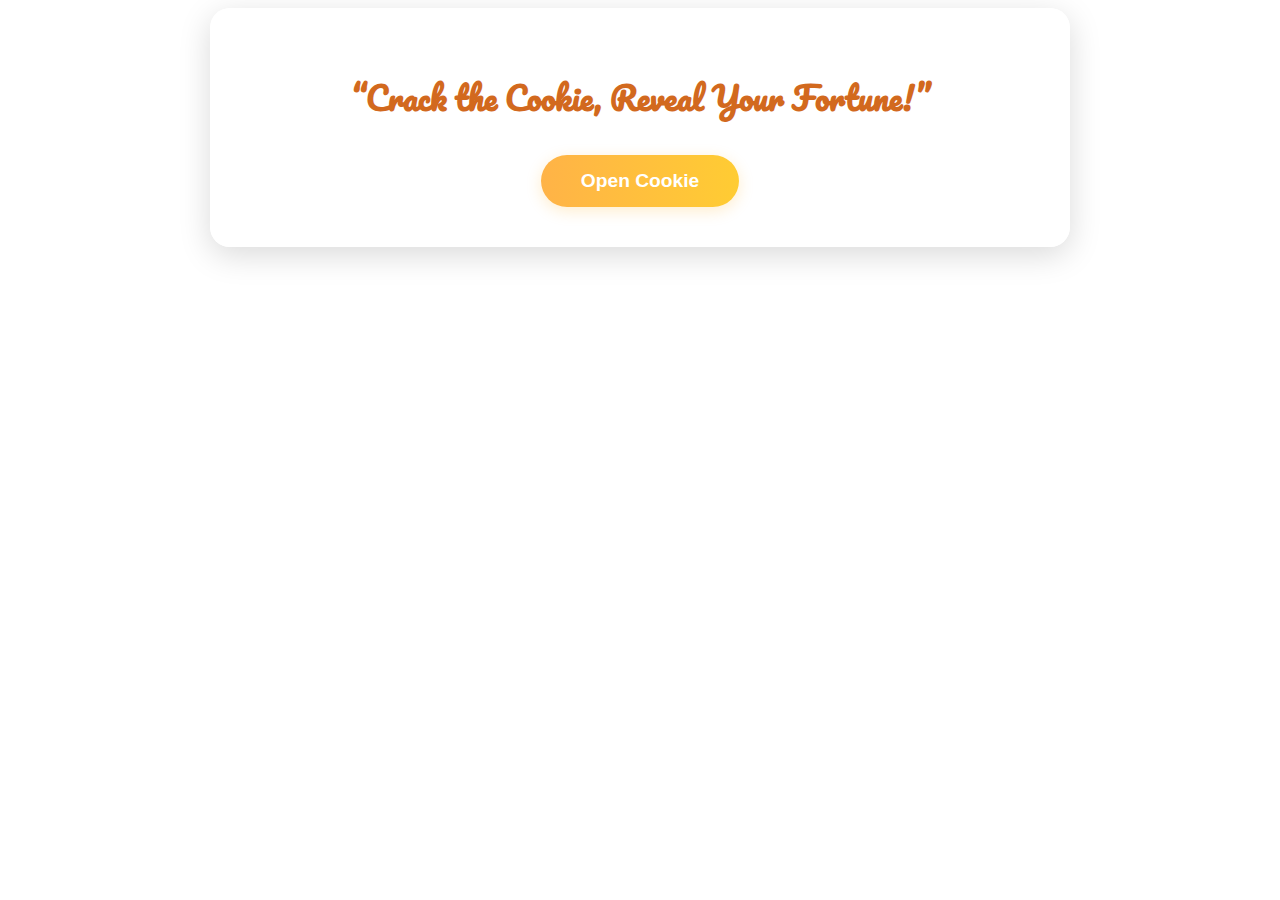
<file: index.html>
<!DOCTYPE html>
<html lang="en">
<head>
    <meta charset="UTF-8">
    <meta name="viewport" content="width=device-width, initial-scale=1.0">
    <title>Digital Fortune Cookie</title>
    <link rel="stylesheet" href="style.css">
    <!-- Google Fonts for fun font -->
    <link href="https://fonts.googleapis.com/css2?family=Pacifico&display=swap" rel="stylesheet">
</head>
<body class="home">
    <div class="container">
        <h1 class="tagline">“Crack the Cookie, Reveal Your Fortune!”</h1>
        <button onclick="window.location.href='cookie.html'" class="start-btn">Open Cookie</button>
    </div>
</body>
</html>
</file>
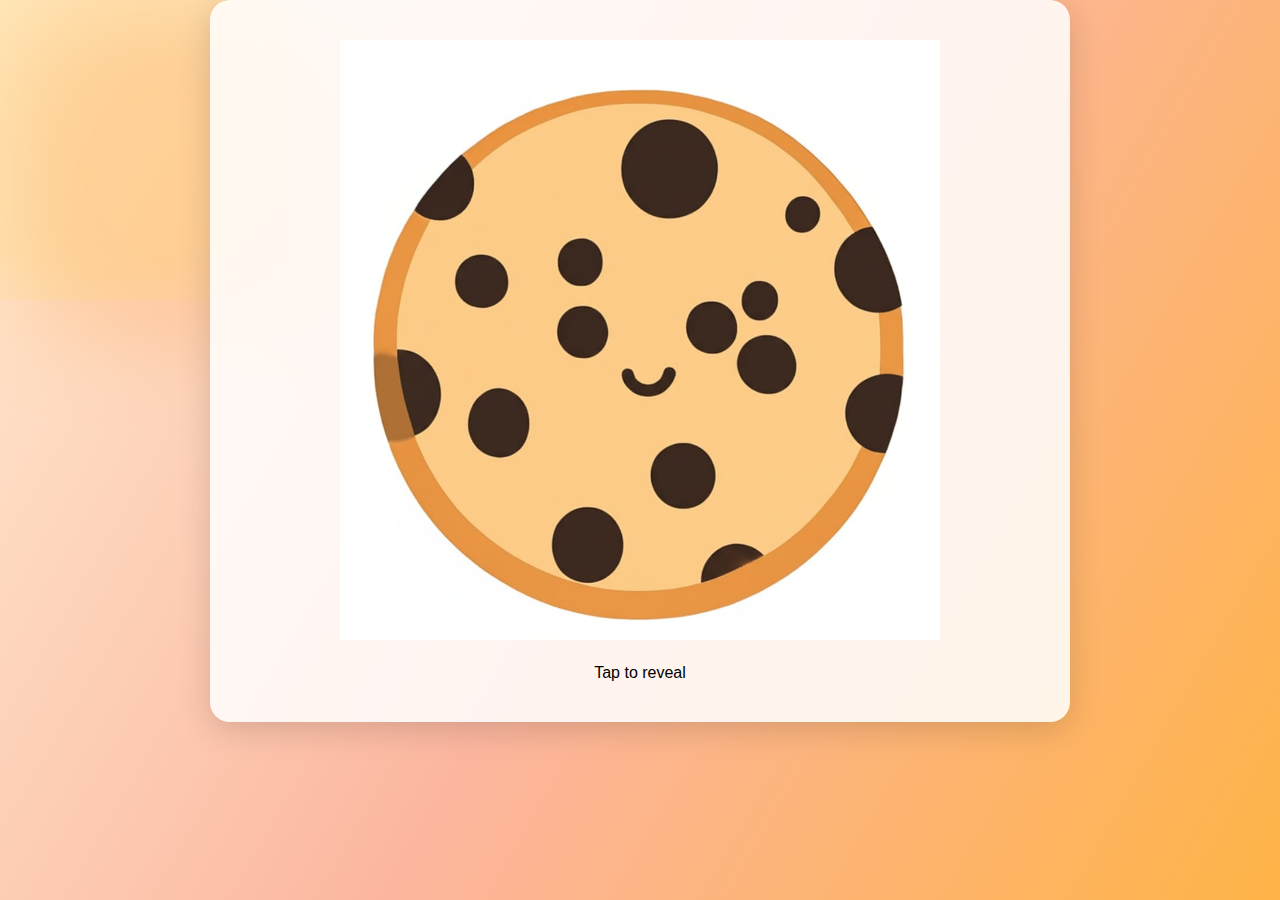
<file: cookie.html>
<!DOCTYPE html>
<html lang="en">
<head>
    <meta charset="UTF-8">
    <meta name="viewport" content="width=device-width, initial-scale=1.0">
    <title>Open Your Fortune</title>
    <link rel="stylesheet" href="style.css">
    <link href="https://fonts.googleapis.com/css2?family=Pacifico&display=swap" rel="stylesheet">
</head>
<body class="cookie-page">
    <div class="container">
        <img id="cookieImage" src="cookie.png" alt="Fortune Cookie" class="cookie-img">
        <div id="tapMessage" class="tap-message">Tap to reveal</div>
        <video id="cookieVideo" class="cookie-video" width="800" height="800" style="display:none;">
            <source src="animation.mp4" type="video/mp4">
        </video>
        <p id="fortuneMessage" class="fortune-message" style="display:none;"></p>
        <button id="backBtn" class="oncemore-btn" style="display:none;" onclick="window.location.href='index.html'">Once More</button>
    </div>
    <script>
        const fortunes = [
            "You will live forever....in embarrassing Screenshots.",
            "Your crush just liked your post… by mistake.",
            "your future is bright...until the power goes out.",
            "some one is thinking about you....probabily swiggy.",
            "you will be rich....in useless knowledge.",
            "Your Wi-Fi will betray you at 99% download.",
            "You are the main character in someone’s meme."
        ];

        const cookieImage = document.getElementById('cookieImage');
        const cookieVideo = document.getElementById('cookieVideo');
        const fortuneMessage = document.getElementById('fortuneMessage');
        const backBtn = document.getElementById('backBtn');
        const tapMessage = document.getElementById('tapMessage');

        cookieImage.addEventListener('click', () => {
            cookieImage.style.display = 'none';
            tapMessage.style.display = 'none'; // Hide tap message
            cookieVideo.style.display = 'block';
            cookieVideo.playbackRate = 2.0;
            cookieVideo.play();

            cookieVideo.onended = () => {
                const randomFortune = fortunes[Math.floor(Math.random() * fortunes.length)];
                fortuneMessage.textContent = randomFortune;
                fortuneMessage.style.display = 'block';
                fortuneMessage.classList.add('show');
                backBtn.style.display = 'block';
            };
        });
    </script>
</body>
</html>
</file>
<file: style.css>
<!DOCTYPE html>
<html lang="en">
<head>
    <meta charset="UTF-8">
    <meta name="viewport" content="width=device-width, initial-scale=1.0">
    <title>Open Your Fortune</title>
    <link rel="stylesheet" href="style.css">
    <style>
        body.home {
            min-height: 100vh;
            margin: 0;
            background: linear-gradient(135deg, #ffe29f 0%, #ffa751 100%);
            display: flex;
            align-items: center;
            justify-content: center;
            font-family: 'Segoe UI', sans-serif;
        }

        body.cookie-page {
            min-height: 100vh;
            margin: 0;
            /* Blended multi-stop gradient background */
            background: linear-gradient(120deg, #ffecd2 0%, #fcb69f 50%, #ffb347 100%);
            position: relative;
            font-family: 'Segoe UI', sans-serif;
            overflow: hidden;
        }

        /* Optional: Add a blurred overlay for extra softness */
        body.cookie-page::after {
            content: "";
            position: fixed;
            top: 0; left: 0; right: 0; bottom: 0;
            pointer-events: none;
            background: inherit;
            filter: blur(40px) opacity(0.7);
            z-index: 0;
        }

        body.cookie-page::before {
            content: "";
            position: absolute;
            top: -100px;
            left: -100px;
            width: 400px;
            height: 400px;
            background: radial-gradient(circle, #ffe29f 60%, transparent 100%);
            opacity: 0.5;
            z-index: 0;
        }

        body.cookie-page::after {
            content: "";
            position: absolute;
            bottom: -120px;
            right: -120px;
            width: 350px;
            height: 350px;
            background: radial-gradient(circle, #ffa751 60%, transparent 100%);
            opacity: 0.4;
            z-index: 0;
        }

        .container {
            position: relative;
            z-index: 1;
            width: 800px;
            margin: 0 auto;
            background: rgba(255,255,255,0.85);
            padding: 40px 30px;
            border-radius: 20px;
            box-shadow: 0 8px 32px rgba(0,0,0,0.15);
            text-align: center;
            animation: fadeIn 1s;
        }

        .cookie-video {
            display: none;
            width: 100%;
            height: auto;
        }

        .fortune-message {
            position: absolute;
            top: 50%;
            left: 50%;
            transform: translate(-50%, -50%);
            opacity: 1;
            background: linear-gradient(135deg, #fffbe6 0%, #ffe29f 100%);
            box-shadow: 0 8px 32px rgba(255, 165, 0, 0.25);
            padding: 35px 55px;
            border-radius: 25px;
            font-size: 2.2rem;
            color: #d2691e;
            display: block;
            text-align: center;
            min-width: 350px;
            font-family: 'Pacifico', cursive;
            letter-spacing: 2px;
            background-image: linear-gradient(135deg, #fffbe6 0%, #ffe29f 100%), url('https://www.transparenttextures.com/patterns/glitter.png');
            background-blend-mode: lighten;
            border: 3px solid #ffd700;
            box-shadow: 0 0 40px 10px #ffd70055, 0 8px 32px rgba(255, 165, 0, 0.15);
            animation: glitter 2s infinite linear;
        }

        @keyframes glitter {
            0% { box-shadow: 0 0 40px 10px #ffd70055, 0 8px 32px rgba(255, 165, 0, 0.15);}
            50% { box-shadow: 0 0 60px 20px #ffd70099, 0 8px 32px rgba(255, 165, 0, 0.25);}
            100% { box-shadow: 0 0 40px 10px #ffd70055, 0 8px 32px rgba(255, 165, 0, 0.15);}
        }

        .cookie-img {
            width: 600px;
            height: 600px;
            object-fit: contain;
            margin-bottom: 20px;
            animation: bounceIn 1.2s;
        }

        .tagline {
            font-family: 'Pacifico', cursive;
            font-size: 2rem;
            color: #d2691e;
            margin-bottom: 30px;
            animation: fadeInUp 1.2s;
            text-align: center;
            width: 100%;
        }

        .start-btn {
            background: linear-gradient(90deg, #ffb347 0%, #ffcc33 100%);
            color: #fff;
            border: none;
            padding: 15px 40px;
            border-radius: 30px;
            font-size: 1.2rem;
            font-weight: bold;
            cursor: pointer;
            box-shadow: 0 4px 16px rgba(255, 165, 0, 0.2);
            transition: transform 0.2s, box-shadow 0.2s;
        }

        .start-btn:hover {
            transform: scale(1.08);
            box-shadow: 0 8px 32px rgba(255, 165, 0, 0.3);
        }

        .oncemore-btn {
            display: block;
            margin: 30px auto 0 auto;
            background: linear-gradient(90deg, #ffb347 0%, #ffcc33 100%);
            color: #fff;
            border: none;
            padding: 15px 50px;
            border-radius: 30px;
            font-size: 1.3rem;
            font-weight: bold;
            cursor: pointer;
            box-shadow: 0 4px 16px rgba(255, 165, 0, 0.2);
            transition: transform 0.2s, box-shadow 0.2s;
            text-align: center;
            letter-spacing: 1px;
        }

        .oncemore-btn:hover {
            transform: scale(1.08);
            box-shadow: 0 8px 32px rgba(255, 165, 0, 0.3);
            background: linear-gradient(90deg, #ffcc33 0%, #ffb347 100%);
        }

        /* Animations */
        @keyframes fadeIn {
            from { opacity: 0; }
            to { opacity: 1; }
        }
        @keyframes fadeInUp {
            from { opacity: 0; transform: translateY(30px);}
            to { opacity: 1; transform: translateY(0);}
        }
        @keyframes bounceIn {
            0% { transform: scale(0.5);}
            60% { transform: scale(1.2);}
            80% { transform: scale(0.9);}
            100% { transform: scale(1);}
        }
    </style>
</head>
<body class="cookie-page">
    <div class="container">
        <img id="cookieImage" src="cookie.png" alt="Fortune Cookie" class="cookie-img">
        <video id="cookieVideo" class="cookie-video" width="800" height="800" style="display:none;">
            <source src="animation.mp4" type="video/mp4">
        </video>
        <p id="fortuneMessage" class="fortune-message" style="display:none;"></p>
        <button id="backBtn" class="oncemore-btn" style="display:none;" onclick="window.location.href='index.html'">Once More</button>
    </div>

    <script>
        const fortunes = [
            "You will find money... in your old jeans pocket.",
            "Your crush just liked your post… by mistake.",
            "Beware of pigeons with a mission.",
            "A big surprise is coming… probably pizza.",
            "Your Wi-Fi will betray you at 99% download.",
            "You are the main character in someone’s meme."
        ];

        const cookieImage = document.getElementById('cookieImage');
        const cookieVideo = document.getElementById('cookieVideo');
        const fortuneMessage = document.getElementById('fortuneMessage');
        const backBtn = document.getElementById('backBtn');

        cookieImage.addEventListener('click', () => {
            cookieImage.style.display = 'none';
            cookieVideo.style.display = 'block';
            cookieVideo.playbackRate = 2.0; // Increased speed (2x normal)
            cookieVideo.play();

            cookieVideo.onended = () => {
                const randomFortune = fortunes[Math.floor(Math.random() * fortunes.length)];
                fortuneMessage.textContent = randomFortune;
                fortuneMessage.style.display = 'block';
                fortuneMessage.classList.add('show');
                const randomFortune = fortunes[Math.floor(Math.random() * fortunes.length)];
                fortuneMessage.textContent = randomFortune;
                fortuneMessage.style.display = 'block';
                fortuneMessage.classList.add('show');
                backBtn.style.display = 'block';
            };
        });
    </script></body>cript></html></html>
</file>
